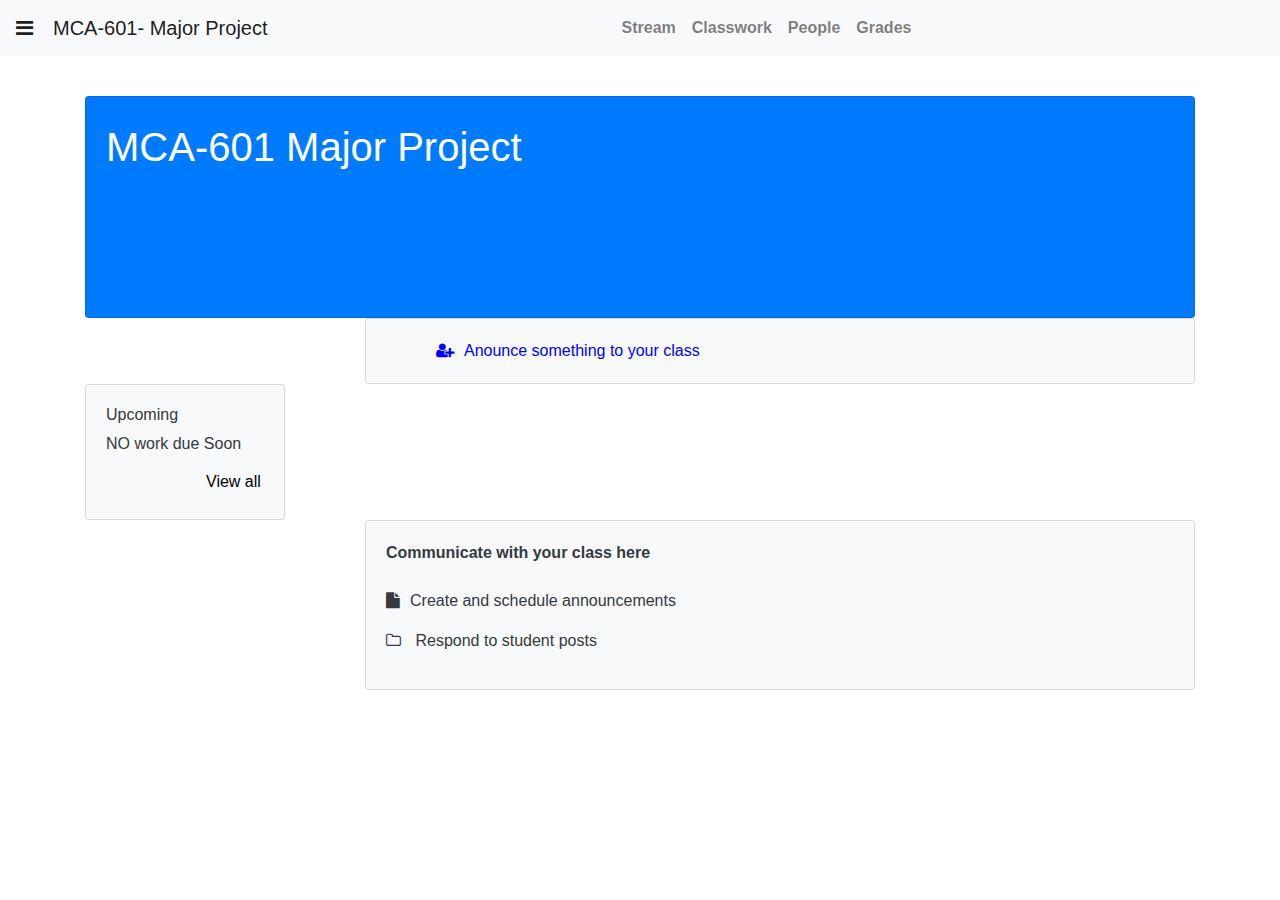
<file: class.html>
<!DOCTYPE html>
<html lang="en">
<head>
  <title>Google Classroom</title>
  <meta charset="utf-8">
  <meta name="viewport" content="width=device-width, initial-scale=1">
  <link href="https://fonts.googleapis.com/icon?family=Material+Icons" rel="stylesheet">
  <link rel="stylesheet" href="https://cdnjs.cloudflare.com/ajax/libs/font-awesome/4.7.0/css/font-awesome.min.css">
  <link rel="stylesheet" href="https://maxcdn.bootstrapcdn.com/bootstrap/4.5.2/css/bootstrap.min.css">
  <script src="https://ajax.googleapis.com/ajax/libs/jquery/3.5.1/jquery.min.js"></script>
  <script src="https://cdnjs.cloudflare.com/ajax/libs/popper.js/1.16.0/umd/popper.min.js"></script>
  <script src="https://maxcdn.bootstrapcdn.com/bootstrap/4.5.2/js/bootstrap.min.js"></script>
</head>
<body>

<nav class="navbar navbar-expand-sm bg-light navbar-light">
  <!-- Brand/logo -->
  <a class="navbar-brand" href="#"><i class="fa fa-bars"></i><span style="margin-left: 20px">MCA-601- Major Project</a>
  
  <!-- Links -->
  
  <ul class="navbar-nav" style="margin-left: 330px">
    <li class="nav-item">
      <a class="nav-link" href="class.html"><b>Stream</b></a>
    </li>
    <li class="nav-item">
      <a class="nav-link" href="./classwork.html"><b>Classwork</b></a>
    </li>
    <li class="nav-item">
      <a class="nav-link" href="./people.html"><b>People</b></a>
    </li>
    <li class="nav-item">
      <a class="nav-link" href="#"><b>Grades</b></a>
    </li>
  </ul>
</nav> 
<div class="container">
  <div class="card bg-primary text-white" style="margin-top: 40px">
    <div class="card-body" style="height: 220px"><span style="font-size: 40px">MCA-601 Major Project</span></div>
  </div>
</div> 
  
<div class="container">
<div class="card bg-light text-dark" style="margin-left: 280px">
  <div class="card-body" style="margin-left: 50px"><span style="color: blue"><span style="margin-right: 10px"><i class="fa fa-user-plus"></span></i>Anounce something to your class</span></div>
</div>
</div>
</div>
<div class="container">
  <div class="card bg-light text-dark" style="max-width: 200px;">
    <div class="card-body"><h6>Upcoming</h6>
    <P>NO work due Soon</P>
   <a href="./view.html"><h6 style="margin-left: 100px"><span style="color: black">View all</span></h6></a>
  </div>

  </div>
  </div>
  </div>
  
<div class="container" style="height: 250px">
  <div class="card bg-light text-dark" style="margin-left: 280px">
  <div class="card-body"><b>Communicate with your class here </b></h5><br><br>
    <p><i class="fa fa-file" style="margin-right: 10px"></i>Create and schedule announcements</p>
    <p><i class="fa fa-folder-o" style="margin-right: 10px"></i> Respond to student posts</p>
  </div>
  </div>
  </div>
</body>
</html>
</file>
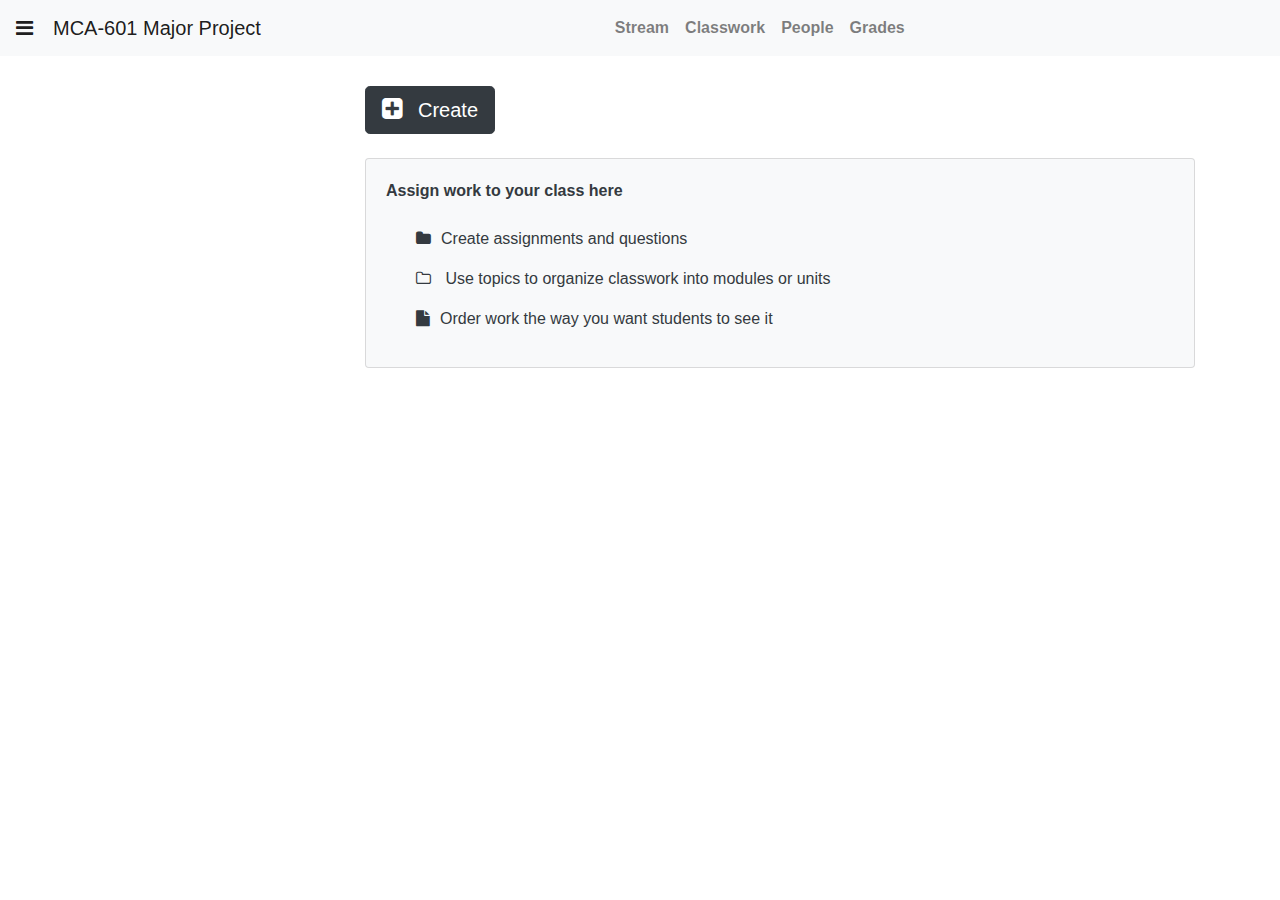
<file: classwork.html>
<!DOCTYPE html>
<html lang="en">
<head>
  <title>Google Classroom</title>
  <meta charset="utf-8">
  <meta name="viewport" content="width=device-width, initial-scale=1">
  <link rel="stylesheet" href="https://cdnjs.cloudflare.com/ajax/libs/font-awesome/4.7.0/css/font-awesome.min.css">
  <link rel="stylesheet" href="https://maxcdn.bootstrapcdn.com/bootstrap/4.5.2/css/bootstrap.min.css">
  <script src="https://ajax.googleapis.com/ajax/libs/jquery/3.5.1/jquery.min.js"></script>
  <script src="https://cdnjs.cloudflare.com/ajax/libs/popper.js/1.16.0/umd/popper.min.js"></script>
  <script src="https://maxcdn.bootstrapcdn.com/bootstrap/4.5.2/js/bootstrap.min.js"></script>
</head>
<body>
    <nav class="navbar navbar-expand-sm bg-light navbar-light">
        <!-- Brand/logo -->
        <a class="navbar-brand" href="#"><i class="fa fa-bars"></i><span style="margin-left: 20px">MCA-601 Major Project</span></a>
        
        <!-- Links -->
        
        <ul class="navbar-nav" style="margin-left: 330px">
          <li class="nav-item">
            <a class="nav-link" href="./class.html"><b>Stream</b></a>
          </li>
          <li class="nav-item">
            <a class="nav-link" href="./classwork.html"><b>Classwork</b></a>
          </li>
          <li class="nav-item">
            <a class="nav-link" href="./people.html"><b>People</b></a>
          </li>
          <li class="nav-item">
            <a class="nav-link" href="#"><b>Grades</b></a>
          </li>
        </ul>
      </nav> 
      <div class="container" style="margin-top: 30px">
        <button type="button" class="btn btn-dark btn-lg"style="margin-left: 280px"><i class="fa fa-plus-square" style="font-size:24px"></i><span style="margin-left: 15px">Create</span></button>
      </div><br>
        <div class="container">
    <div class="card bg-light text-dark" style="margin-left: 280px">
    <div class="card-body"><b>Assign work to your class here</b></h5><br><br>
      <p  style="margin-left: 30px"><i class=" fa fa-folder" style="margin-right: 10px"></i>Create assignments and questions</p>
      <p style="margin-left: 30px"><i class="fa fa-folder-o" style="margin-right: 10px"></i> Use topics to organize classwork into modules or units</p>
      <p style="margin-left: 30px"><i class="fa fa-file" style="margin-right: 10px"></i>Order work the way you want students to see it</p>
    </div>
    </div>
    </div>
</body>
</html>
</file>
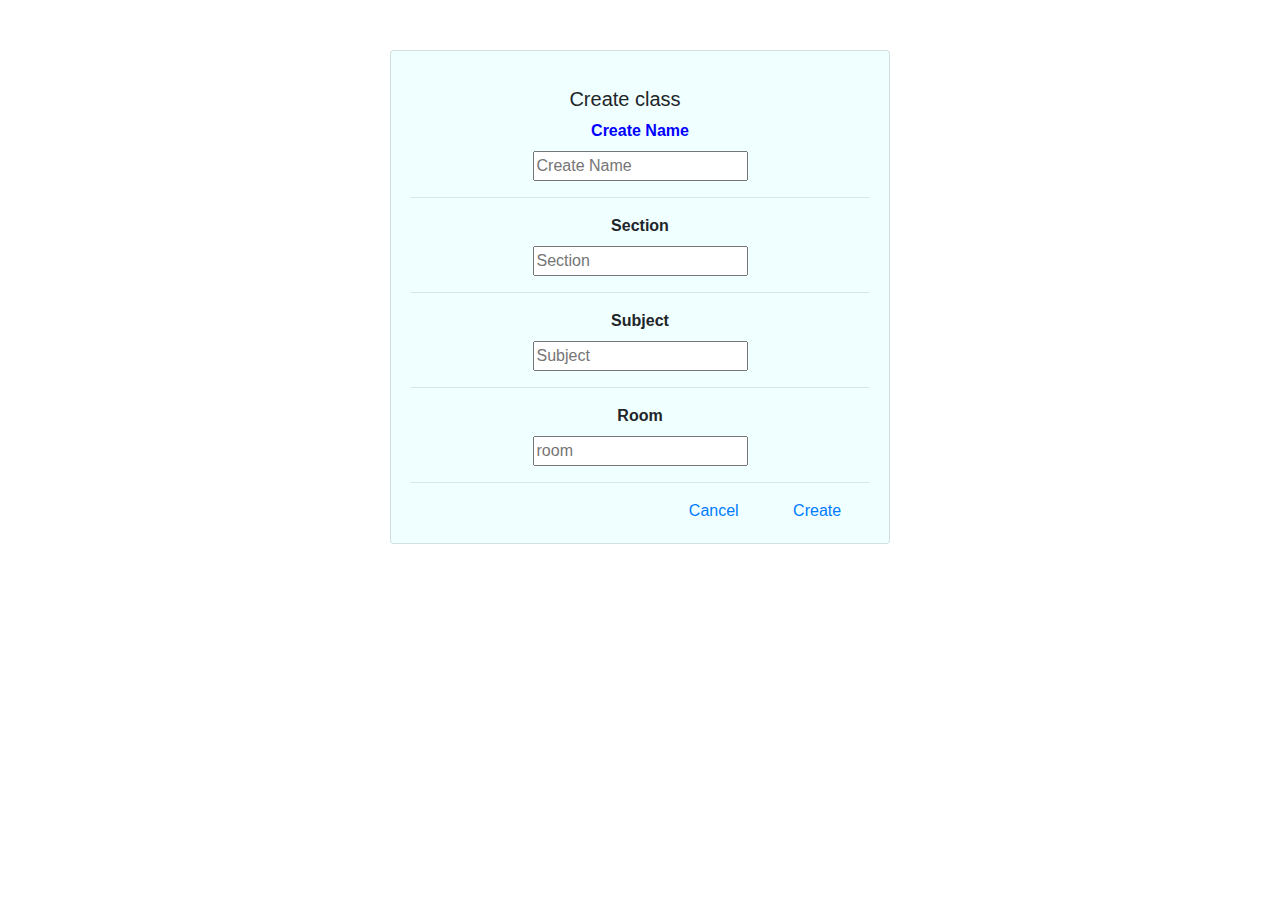
<file: create-class.html>
<!DOCTYPE html>
<html lang="en">
<head>
  <title> Google Classroom </title>
  <meta charset="utf-8">
  <meta name="viewport" content="width=device-width, initial-scale=1">
  <link rel="stylesheet" href="https://maxcdn.bootstrapcdn.com/bootstrap/4.5.2/css/bootstrap.min.css">
  <script src="https://ajax.googleapis.com/ajax/libs/jquery/3.5.1/jquery.min.js"></script>
  <script src="https://cdnjs.cloudflare.com/ajax/libs/popper.js/1.16.0/umd/popper.min.js"></script>
  <script src="https://maxcdn.bootstrapcdn.com/bootstrap/4.5.2/js/bootstrap.min.js"></script>
</head>
<body> 
  <form action="connection.php" method="Post" id="CreateClass">
<div class="container" style="max-width: 530px">
  <div class="card-group" style="margin-top: 50px">
    <div class="card" style="background-color: azure">
      <div class="card-body text-center">
        <p class="card-text"></p>
        <h5 style="margin-right: 30px">Create class</h5>
        <label for="cname" style="color: blue"><b>Create Name</b></label><br>
        <input type="form-contr1" type="text" id="cname" name="cname" placeholder="Create Name" required>
        <hr>
        <label for="section"><b> Section</b></label><br>
        <input type="form-contr1" type="text" id="section" name="section" placeholder="Section" required>
        <hr>
        <label for="subject"><b> Subject</b></label><br>
        <input class="form-contr1" type="text" id="subject" name="subject" placeholder="Subject" required>
        <hr>
        <label for="room"><b> Room</b></label><br>
        <input type="form-contr1" type="text" id="room" name="room" placeholder="room" required>
        <hr>
        <a href="#" style="margin-left: 250px">Cancel</a>
        <a href="#" style="margin-left: 50px" onclick="document.getElementById('CreateClass').submit();"><span> Create</span></a>
      </div>
    </div>  
  </div>
</div>
</form>
</body>
</html>
</file>
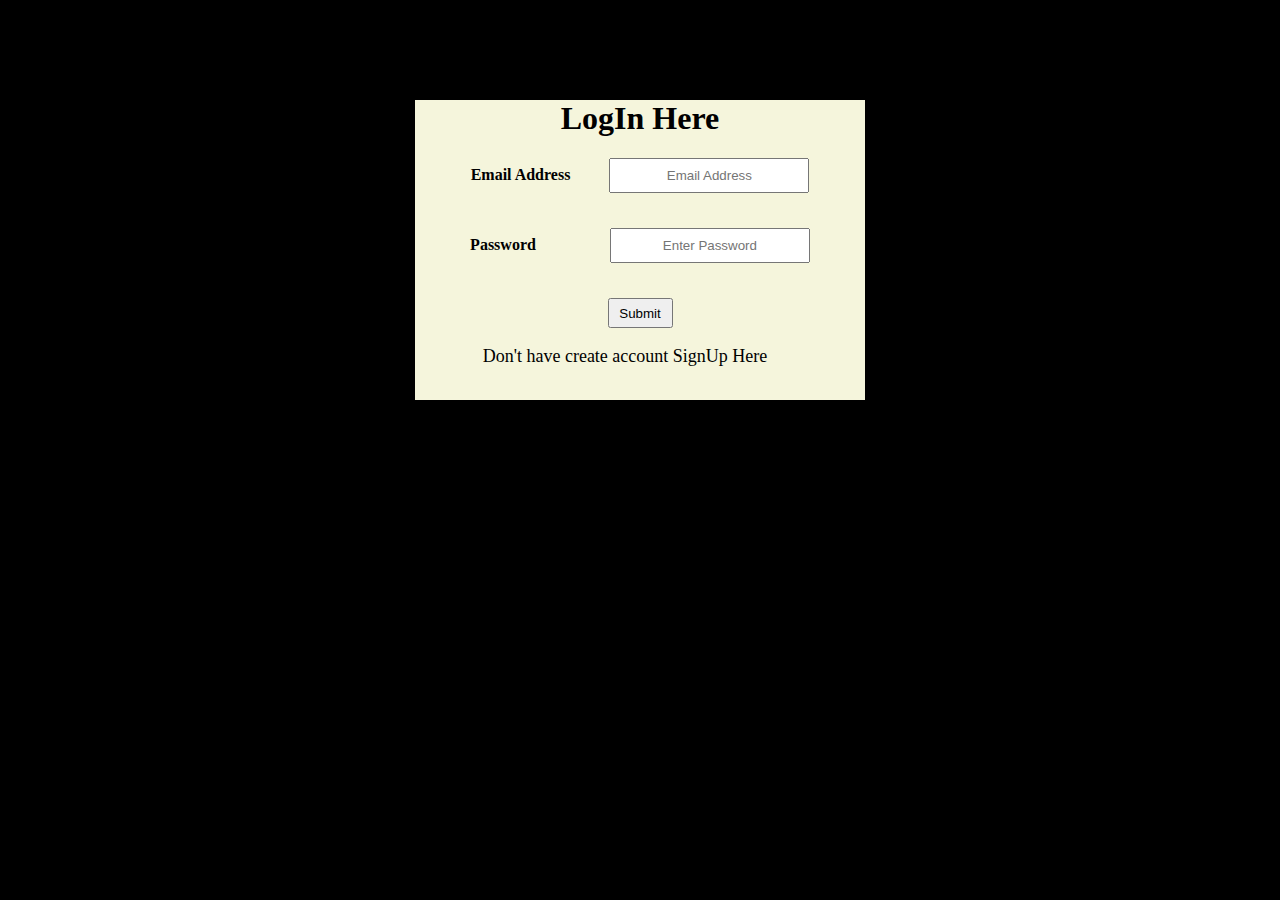
<file: login.html>
<!DOCTYPE html>
<html lang="en">
<head>
    <meta charset="UTF-8">
    <meta http-equiv="X-UA-Compatible" content="IE=edge">
    <meta name="viewport" content="width=device-width, initial-scale=1.0">
    <title>LogIn Here</title>
    <link rel="stylesheet" href="login.css">
</head>
<body>
    <div class="Container">
        <h1>LogIn Here</h1>
        <div class="label">
            <label for="email"><b>Email Address</b></label>
            <input class="form-contr1" type="text" id="email" name="email" placeholder="Email Address"><br>
            <label for="Password"><b>Password</b></label>
            <input class="form-contr1" type="text" id="Password" name="Password" placeholder="Enter Password" style="margin-left: 70px"><br>
            <input class="button" type="submit" id="create" name="register" placeholder="submit">
            <p>Don't have create account SignUp Here </p>
        </div>
    </div>
</body>
</html>
</file>
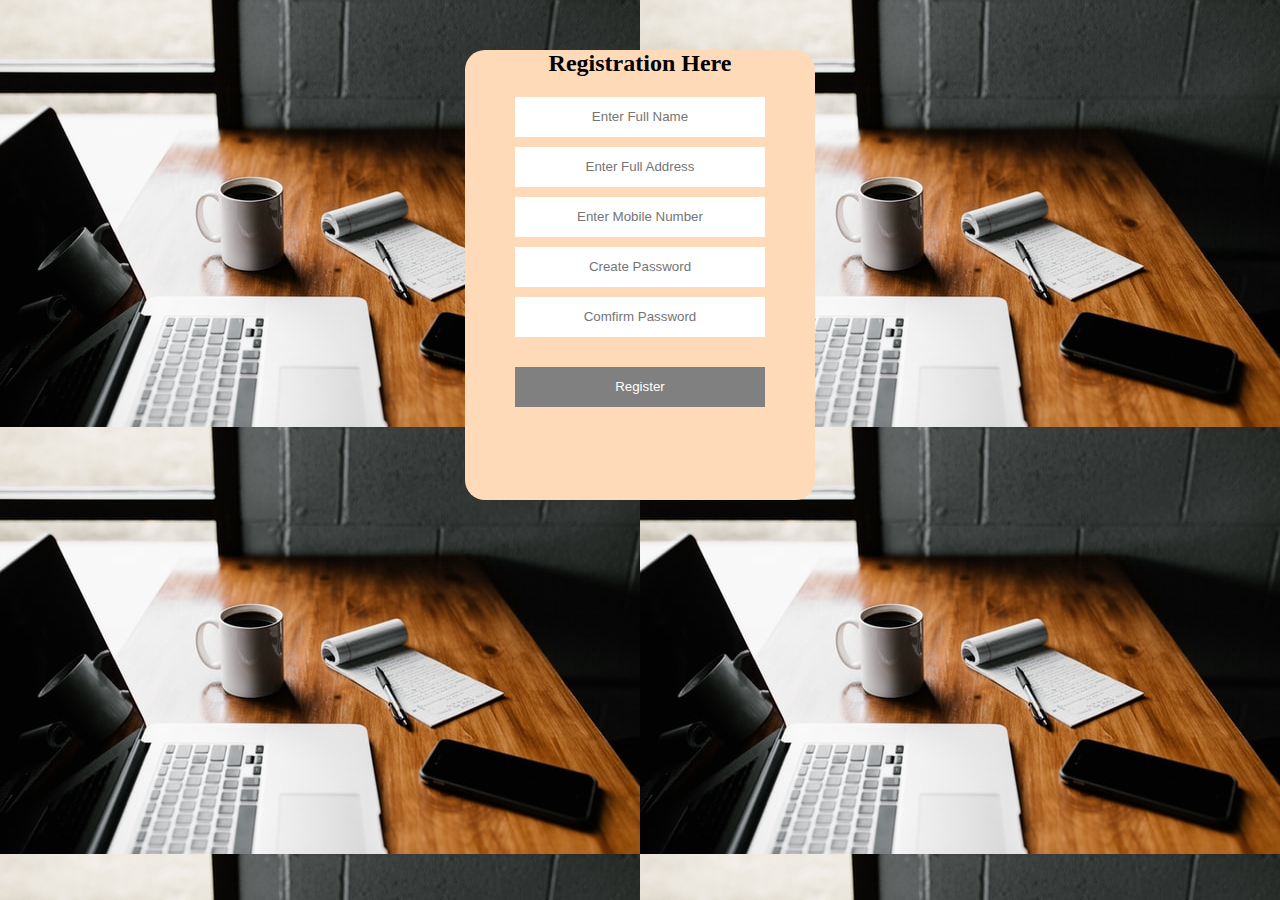
<file: registration.html>
<!DOCTYPE html>
<html lang="en">
<head>
    <meta charset="UTF-8">
    <meta http-equiv="X-UA-Compatible" content="IE=edge">
    <meta name="viewport" content="width=device-width, initial-scale=1.0">
    <title>Document</title>
    <link rel="stylesheet" href="registration.css">
</head>
<body>
    <div class="Container">
        <h2>Registration Here</h2>
        <div class="label">
            <input class="form-contr1" type="text" id="efname" name="efname" placeholder="Enter Full Name"><br>
            <input class="form-contr1" type="text" id="email" name="email" placeholder="Enter Full Address"><br>
            <input class="form-contr1" type="text" id="mobile" name="mobile" placeholder="Enter Mobile Number"><br>
            <input class="form-contr1" type="text" id="password" name="password" placeholder="Create Password"><br>
            <input class="form-contr1" type="text" id="cpassword" name="cpassword" placeholder="Comfirm Password"><br>
            <input class="button" type="submit" id="create" name="register" style="color: white;"value="Register">

        </div>
    </div>
    
</body>
</html>
</file>
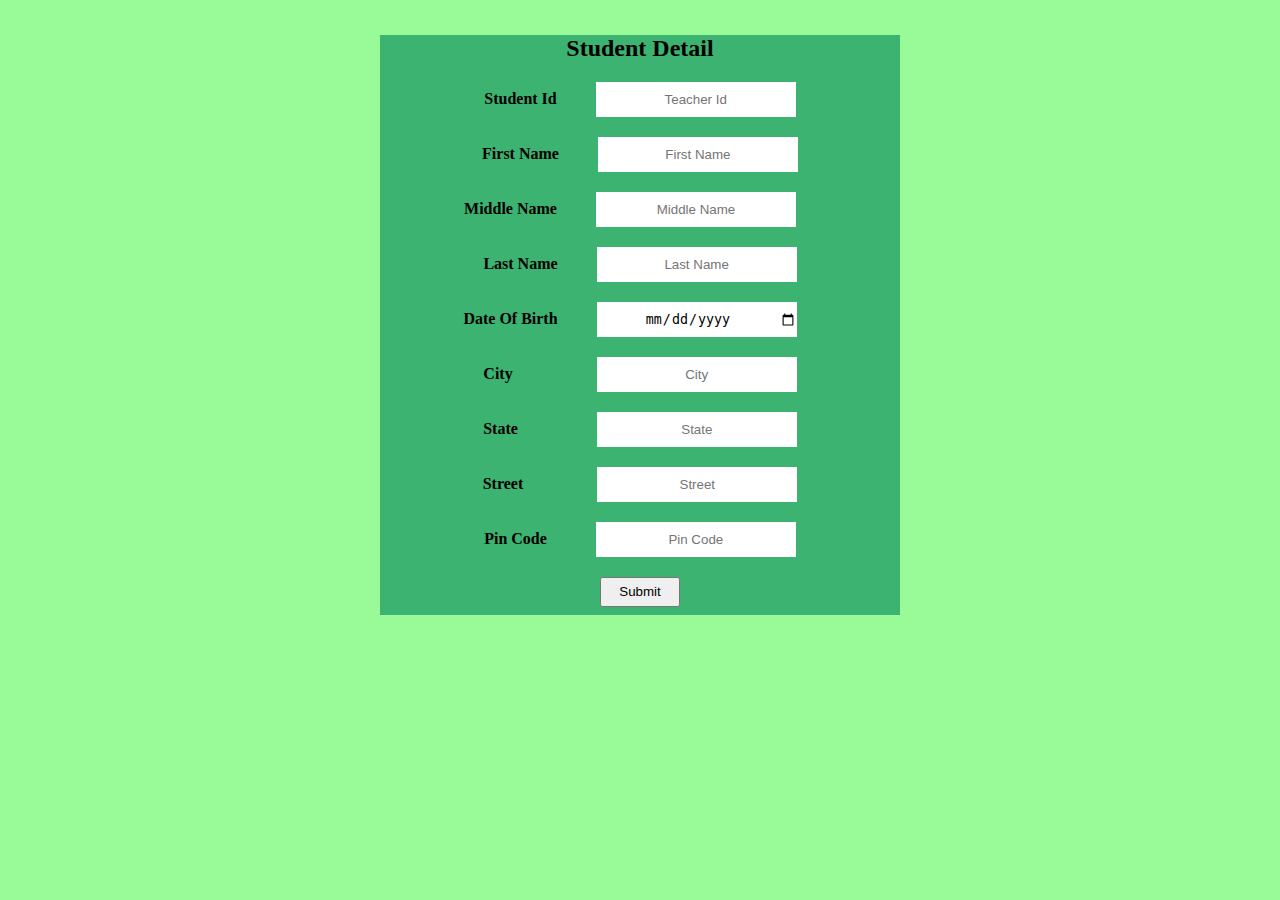
<file: student.html>
<!DOCTYPE html>
<html lang="en">
<head>
    <meta charset="UTF-8">
    <meta http-equiv="X-UA-Compatible" content="IE=edge">
    <meta name="viewport" content="width=device-width, initial-scale=1.0">
    <link rel="stylesheet" href="student.css">
    <title>Student Detail</title>
</head>
<body>
    <div class="Container">
        <h2>Student Detail</h2>
        <div class="label">
            <label for="tid"><b>Student Id</b></label>
            <input class="form-contr1" type="text" id="tid" name="tid" placeholder="Teacher Id" required><br>
            <label for="fname"><b>First Name</b></label>
            <input class="form-contr1" type="text" id="fname" name="fname" placeholder="First Name" required><br>
            <label for="mname"><b>Middle Name</b></label>
            <input class="form-contr1" type="text" id="mname" name="mname" placeholder="Middle Name" style="margin-right: 20px" required><br>
            <label for="lname"><b>Last Name</b></label>
            <input class="form-contr1" type="text" id="lname" name="lname" placeholder="Last Name" required><br>
            <label for="dob"><b>Date Of Birth</b></label>
            <input class="form-contr1" type="date" id="dob" name="dob" placeholder="Date Of Birth" style="margin-right: 20px" required><br>
            <label for="city"><b>City</b></label>
            <input class="form-contr1" type="text" id="city" name="city" placeholder="City" style="margin-left: 80px" required><br>
            <label for="state"><b>State</b></label>
            <input class="form-contr1" type="text" id="state" name="state" placeholder="State" style="margin-left: 75px" required><br>
            <label for="street"><b>Street</b></label>
            <input class="form-contr1" type="text" id="street" name="street" placeholder="Street" style="margin-left: 70px" required><br>
            <label for="pin"><b>Pin Code</b></label>
            <input class="form-contr1" type="text" id="tid" name="pin" placeholder="Pin Code" style="margin-left: 45px" required><br>
            <input class="button" type="submit" id="create" name="register" value="Submit">
        </div>
    </div>
</body>
</html>
</file>
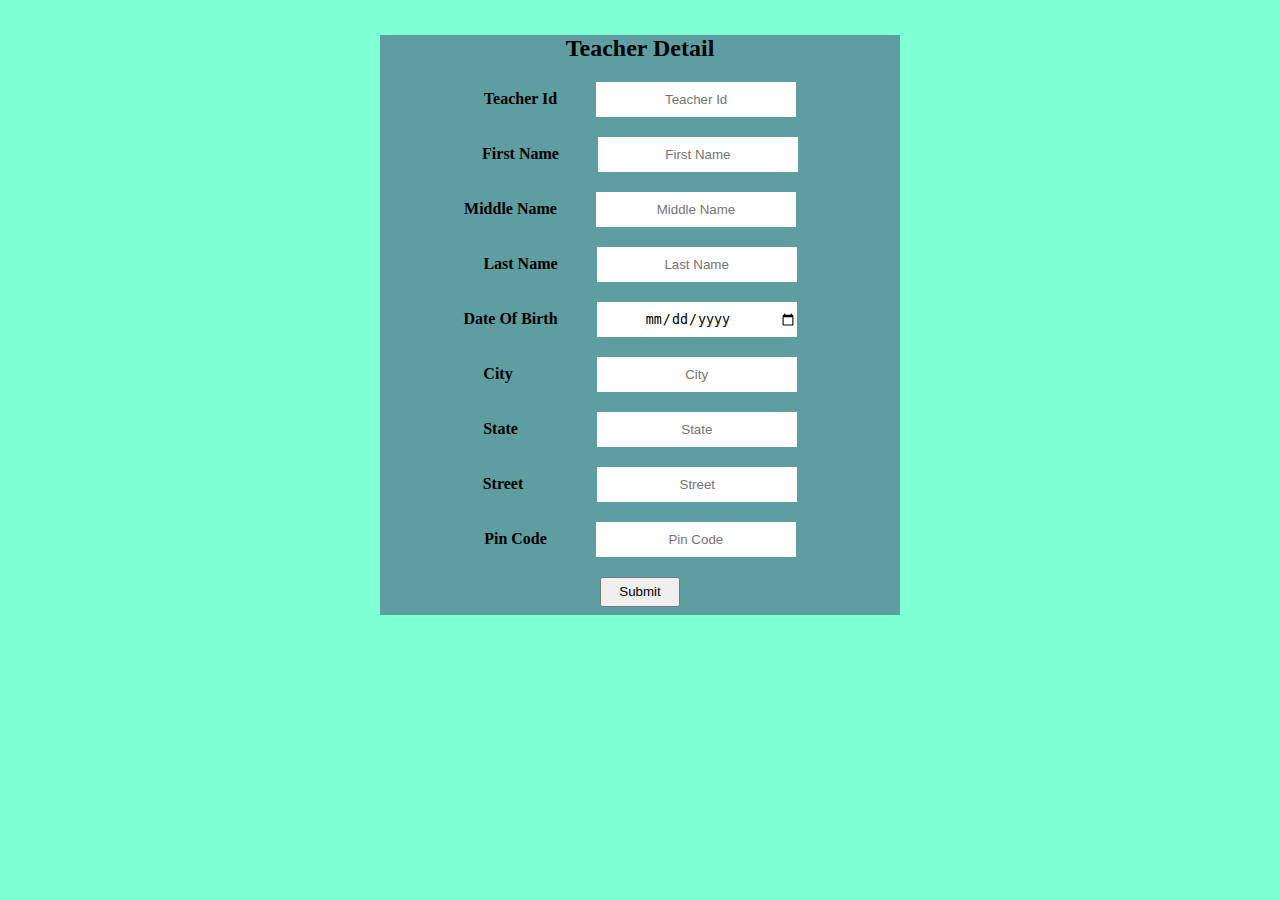
<file: teacher.html>
<!DOCTYPE html>
<html lang="en">
<head>
    <meta charset="UTF-8">
    <meta http-equiv="X-UA-Compatible" content="IE=edge">
    <meta name="viewport" content="width=device-width, initial-scale=1.0">
    <link rel="stylesheet" href="teacher.css">
    <title>Teacher Detail</title>
</head>
<body>
    <div class="Container">
        <h2> Teacher Detail</h2>
        <div class="label">
            <label for="tid"><b>Teacher Id</b></label>
            <input class="form-contr1" type="text" id="tid" name="tid" placeholder="Teacher Id" required><br>
            <label for="fname"><b>First Name</b></label>
            <input class="form-contr1" type="text" id="fname" name="fname" placeholder="First Name" required><br>
            <label for="mname"><b>Middle Name</b></label>
            <input class="form-contr1" type="text" id="mname" name="mname" placeholder="Middle Name" style="margin-right: 20px" required><br>
            <label for="lname"><b>Last Name</b></label>
            <input class="form-contr1" type="text" id="lname" name="lname" placeholder="Last Name" required><br>
            <label for="dob"><b>Date Of Birth</b></label>
            <input class="form-contr1" type="date" id="dob" name="dob" placeholder="Date Of Birth" style="margin-right: 20px" required><br>
            <label for="city"><b>City</b></label>
            <input class="form-contr1" type="text" id="city" name="city" placeholder="City" style="margin-left: 80px" required><br>
            <label for="state"><b>State</b></label>
            <input class="form-contr1" type="text" id="state" name="state" placeholder="State" style="margin-left: 75px" required><br>
            <label for="street"><b>Street</b></label>
            <input class="form-contr1" type="text" id="street" name="street" placeholder="Street" style="margin-left: 70px" required><br>
            <label for="pin"><b>Pin Code</b></label>
            <input class="form-contr1" type="text" id="tid" name="pin" placeholder="Pin Code" style="margin-left: 45px" required><br>
            <input class="button" type="submit" id="create" name="register" value="Submit">
        </div>
    </div>
</body>
</html>
</file>
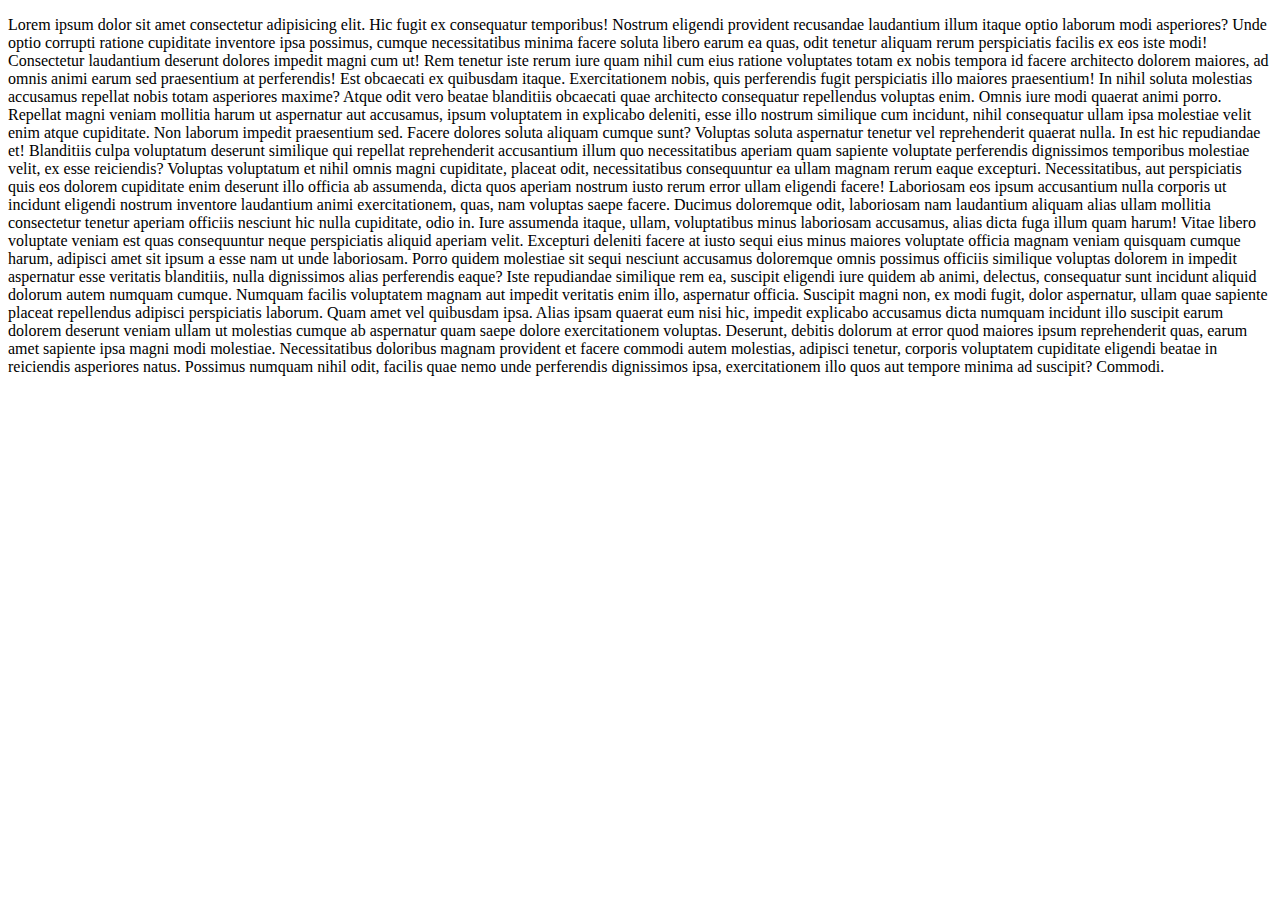
<file: view.html>
<!DOCTYPE html>
<html lang="en">
<head>
    <meta charset="UTF-8">
    <meta http-equiv="X-UA-Compatible" content="IE=edge">
    <meta name="viewport" content="width=device-width, initial-scale=1.0">
    <title>Google classroom</title>
</head>
<body>
    <p>Lorem ipsum dolor sit amet consectetur adipisicing elit. Hic fugit ex consequatur temporibus! Nostrum eligendi provident recusandae laudantium illum itaque optio laborum modi asperiores? Unde optio corrupti ratione cupiditate inventore ipsa possimus, cumque necessitatibus minima facere soluta libero earum ea quas, odit tenetur aliquam rerum perspiciatis facilis ex eos iste modi! Consectetur laudantium deserunt dolores impedit magni cum ut! Rem tenetur iste rerum iure quam nihil cum eius ratione voluptates totam ex nobis tempora id facere architecto dolorem maiores, ad omnis animi earum sed praesentium at perferendis! Est obcaecati ex quibusdam itaque. Exercitationem nobis, quis perferendis fugit perspiciatis illo maiores praesentium! In nihil soluta molestias accusamus repellat nobis totam asperiores maxime? Atque odit vero beatae blanditiis obcaecati quae architecto consequatur repellendus voluptas enim. Omnis iure modi quaerat animi porro. Repellat magni veniam mollitia harum ut aspernatur aut accusamus, ipsum voluptatem in explicabo deleniti, esse illo nostrum similique cum incidunt, nihil consequatur ullam ipsa molestiae velit enim atque cupiditate. Non laborum impedit praesentium sed. Facere dolores soluta aliquam cumque sunt? Voluptas soluta aspernatur tenetur vel reprehenderit quaerat nulla. In est hic repudiandae et! Blanditiis culpa voluptatum deserunt similique qui repellat reprehenderit accusantium illum quo necessitatibus aperiam quam sapiente voluptate perferendis dignissimos temporibus molestiae velit, ex esse reiciendis? Voluptas voluptatum et nihil omnis magni cupiditate, placeat odit, necessitatibus consequuntur ea ullam magnam rerum eaque excepturi. Necessitatibus, aut perspiciatis quis eos dolorem cupiditate enim deserunt illo officia ab assumenda, dicta quos aperiam nostrum iusto rerum error ullam eligendi facere! Laboriosam eos ipsum accusantium nulla corporis ut incidunt eligendi nostrum inventore laudantium animi exercitationem, quas, nam voluptas saepe facere. Ducimus doloremque odit, laboriosam nam laudantium aliquam alias ullam mollitia consectetur tenetur aperiam officiis nesciunt hic nulla cupiditate, odio in. Iure assumenda itaque, ullam, voluptatibus minus laboriosam accusamus, alias dicta fuga illum quam harum! Vitae libero voluptate veniam est quas consequuntur neque perspiciatis aliquid aperiam velit. Excepturi deleniti facere at iusto sequi eius minus maiores voluptate officia magnam veniam quisquam cumque harum, adipisci amet sit ipsum a esse nam ut unde laboriosam. Porro quidem molestiae sit sequi nesciunt accusamus doloremque omnis possimus officiis similique voluptas dolorem in impedit aspernatur esse veritatis blanditiis, nulla dignissimos alias perferendis eaque? Iste repudiandae similique rem ea, suscipit eligendi iure quidem ab animi, delectus, consequatur sunt incidunt aliquid dolorum autem numquam cumque. Numquam facilis voluptatem magnam aut impedit veritatis enim illo, aspernatur officia. Suscipit magni non, ex modi fugit, dolor aspernatur, ullam quae sapiente placeat repellendus adipisci perspiciatis laborum. Quam amet vel quibusdam ipsa. Alias ipsam quaerat eum nisi hic, impedit explicabo accusamus dicta numquam incidunt illo suscipit earum dolorem deserunt veniam ullam ut molestias cumque ab aspernatur quam saepe dolore exercitationem voluptas. Deserunt, debitis dolorum at error quod maiores ipsum reprehenderit quas, earum amet sapiente ipsa magni modi molestiae. Necessitatibus doloribus magnam provident et facere commodi autem molestias, adipisci tenetur, corporis voluptatem cupiditate eligendi beatae in reiciendis asperiores natus. Possimus numquam nihil odit, facilis quae nemo unde perferendis dignissimos ipsa, exercitationem illo quos aut tempore minima ad suscipit? Commodi.</p>
</body>
</html>
</file>
<file: login.css>
*{
    padding: 0;
    box-sizing: border-box;
}
body{
    background-color: black;
}
h1{
    text-align: center;
}
.Container{
    max-width: 450px;
    margin: auto;
    text-align: center;
    height: 300px;
    border: black;
    background-color: beige;
    margin-top: 100px;
}
.form-contr1{
    margin-bottom: 35px;
    text-align: center;
    text-size-adjust: 20px;
    height: 35px;
    width: 200px;
    margin-left: 35px;
}
.button{
    width: 65px;
    height: 30px;
}
p{
    margin-right: 30px;
    font-size: large;
}
</file>
<file: registration.css>
*{
    padding: 0;
    box-sizing: border-box;
}
body{
    background-color: rosybrown;
    background-image: url(register.jpg);
}
h2{
    text-align: center;
    
}
.Container{
    max-width: 350px;
    margin: auto;
    text-align: center;
    height: 450px;
    background-color: peachpuff;
    border: black;
    border-radius: 20px;
    margin-top: 50px;
}
.form-contr1{
    margin-bottom: 10px;
    height: 40px;
    text-size-adjust: 20px;
    width: 250px;
    text-align: center;
    border: black;
    
}
.button{
    margin-top: 20px;
    width: 250px;
    height: 40px;
    background-color: grey;
    border: black
    
}
</file>
<file: student.css>
*{
    padding: 0;
}
body{
    background-color: palegreen;
}
h1{
    text-align: center;
}
.Container{
    text-align: center;
    margin: auto;
    max-width: 520px;
    height: 580px;
    background-color: mediumseagreen;
    border: black;
    margin-top: 35px;
}
.form-contr1{
    margin-bottom: 20px;
    height: 35px;
    text-size-adjust: 10px;
    border: black;
    margin-left: 35px;
    width: 200px;
    text-align: center;

}
.label{
    text-align: center;
}
.button{
    height: 30px;
    width: 80px;
}
</file>
<file: teacher.css>
*{
    padding: 0;
}
body{
    background-color: aquamarine;
}
h1{
    text-align: center;
}
.Container{
    text-align: center;
    margin: auto;
    max-width: 520px;
    height: 580px;
    background-color:cadetblue;
    border: black;
    margin-top: 35px;
}
.form-contr1{
    margin-bottom: 20px;
    height: 35px;
    text-size-adjust: 10px;
    border: black;
    margin-left: 35px;
    width: 200px;
    text-align: center;

}
.label{
    text-align: center;
}
.button{
    height: 30px;
    width: 80px;
}
</file>
